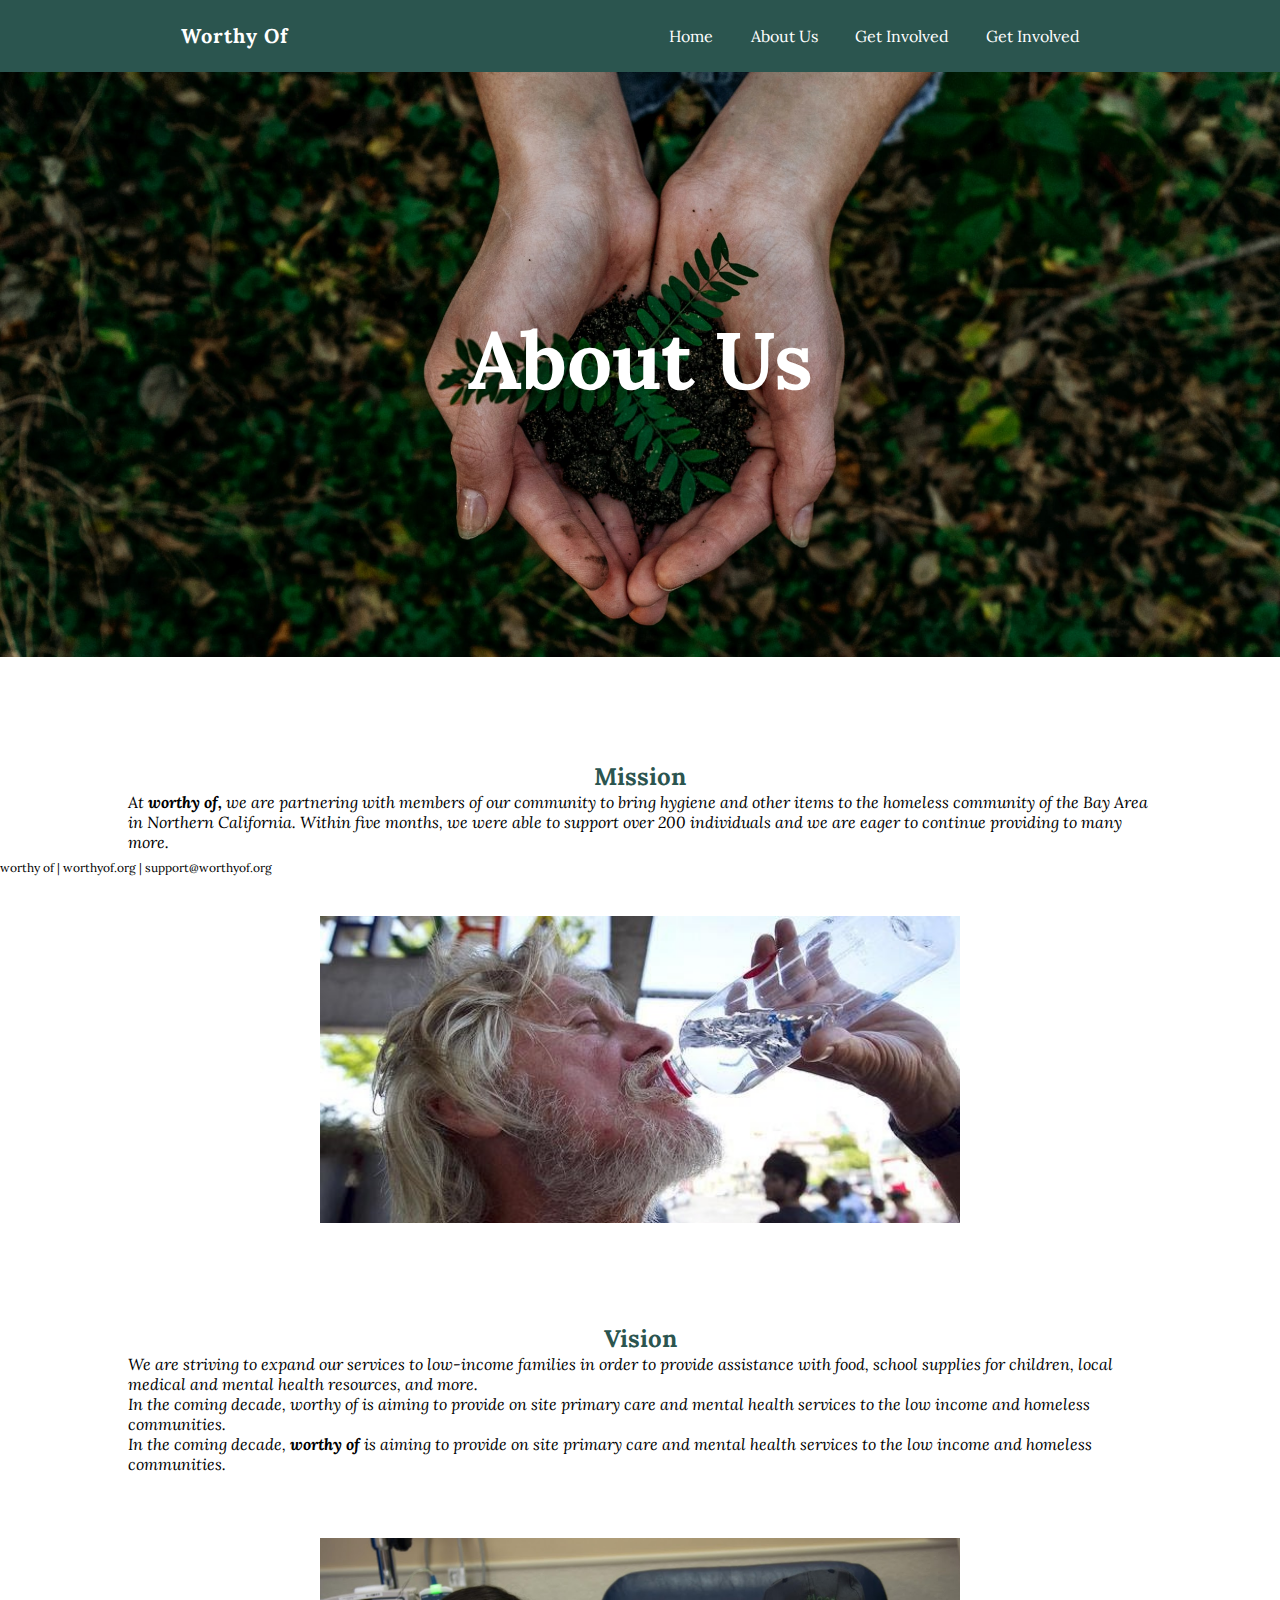
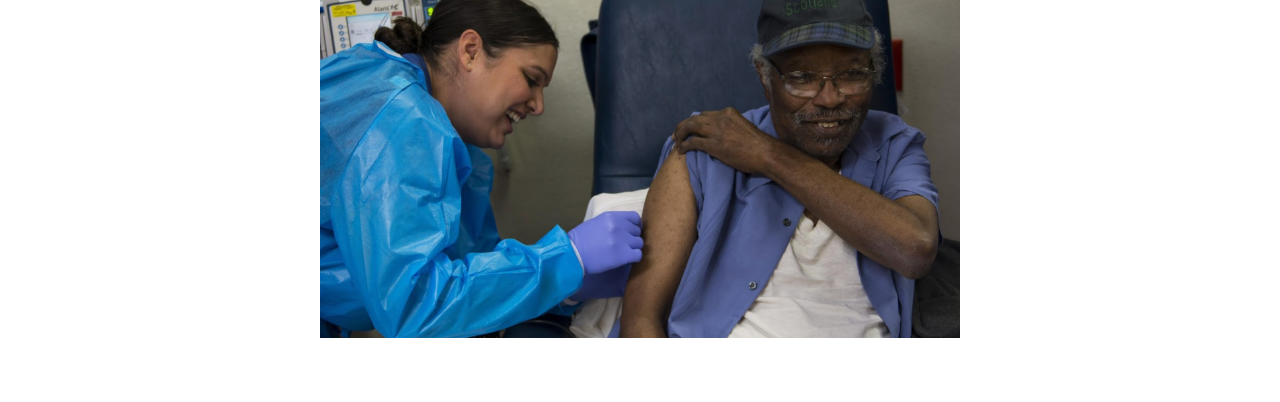
<file: aboutUs.html>
<!DOCTYPE html>
<html lang="en">
<head>
  <meta charset="UTF-8">
  <meta name="viewport" content="width=device-width, initial-scale=1.0">
  <link rel="stylesheet" href="css/aboutUs.css"> </link> 
  <link rel="preconnect" href="https://fonts.gstatic.com">
  <link href="https://fonts.googleapis.com/css2?family=Lora&display=swap" rel="stylesheet"> 

  <link href="https://cdn.jsdelivr.net/npm/bootstrap@5.0.0-beta2/dist/css/bootstrap.min.css" rel="stylesheet" integrity="sha384-BmbxuPwQa2lc/FVzBcNJ7UAyJxM6wuqIj61tLrc4wSX0szH/Ev+nYRRuWlolflfl" crossorigin="anonymous">



  <title>Document</title>
</head>
<body>
  <nav>
    <div class="logo"> 
      <h4> Worthy Of</h4>
    </div>
    <ul class="nav-links">
      <li> <a href="index.html"> Home </a> </li>
      <li> <a href="aboutUs.html"> About Us </a> </li>
      <li> <a href="getInvolved.html"> Get Involved </a></li>
      <li> <a href="#"> Get Involved </a></li>
    </ul>
    <div class="burger">
      <div class="line1"> </div>
      <div class="line2"> </div>
      <div class="line3"> </div>
    </div>
  </nav>

  <main>
    
    <img id="aboutUsImage" src="images/plant.jpg" alt="">  

    <h1 id="centered">About Us</h1> 
  </main>
  
  <section>
    <h2> Mission </h2>
    <p> At <strong> worthy of,</strong> we are partnering with members of our community to bring hygiene and other items to the homeless community of the Bay Area in Northern California. Within five months, we were able to support over 200 individuals and we are eager to continue providing to many more. 
    </p>

    <img class="aboutImages" src="./images/drinkingWater .jpg" alt="man drinking water">

  </section>

  <section>
    <h2> Vision </h2>
    <p> We are striving to expand our services to low-income families in order to provide assistance with food, school supplies for children, local medical and mental health resources, and more. </p>

    
    <p> In the coming decade, worthy of is aiming to provide on site primary care and mental health services to the low income and homeless communities. </p>
    <p> In the coming decade, <strong> worthy of</strong> is aiming to provide on site primary care and mental health services to the low income and homeless communities.  </p>
  
    <img class="aboutImages" src="./images/vaccine.png" alt="man drinking water">
  </section>
  
  <footer >
    <div class="text-center " >
     worthy of   |   worthyof.org   |   support@worthyof.org
    </div>
  </footer>




  <script src="app.js"> </script>
  <script src="https://cdn.jsdelivr.net/npm/bootstrap@5.0.0-beta2/dist/js/bootstrap.bundle.min.js" integrity="sha384-b5kHyXgcpbZJO/tY9Ul7kGkf1S0CWuKcCD38l8YkeH8z8QjE0GmW1gYU5S9FOnJ0" crossorigin="anonymous"></script>


</body>
</html>
</file>
<file: css/aboutUs.css>
*{
  margin: 0px;
  padding: 0px;
  box-sizing: border-box;
}

/* .container{
  background: url(images/worthOfLogo.png) no-repeat center center fixed;
  background-size: cover;
  height: 100%;
  overflow: hidden;
  background-color: green;


} */

nav{
  display: flex;
  justify-content: space-around;
  align-items: center;
  min-height: 8vh;
  background-color: rgba(43,85,79,1);
  font-family: 'Lora', serif;   
}

.logo{
  color:white;
  font-size:20px;
  font-weight: 100;
  line-height: 20px;
  letter-spacing: 1px;

}

.nav-links{
  display: flex;
  justify-content: space-around;
  width: 35%;

}

.nav-links li{
  list-style-type: none;
}

.nav-links a{
  color: white;
  text-decoration: none;

}

.burger{
  display: none;
  cursor: pointer;
}

.burger div{
width: 25px;
height: 4px;
background-color:white;
margin: 5px;
transition: all 0.3 ease;
}

@media screen and (max-width:1030px){
  .nav-links{
    display: flex;
    justify-content: space-around;
    width: 40%;
  
  }
}

@media screen and (max-width:768px){
  body{
    overflow-x: hidden;
  }
  .nav-links{
    position: absolute;
    right: 0px;
    height: 92vh;
    top: 8vh;
    background-color:rgba(43,85,79,1);
    display: flex;
    flex-direction: column;
    align-items: center;
    width: 50%;
    transform: translateX(100%);
    transition: transform 0.5s ease-in ;
  }
  .nav-links li{
    opacity: 0;
  }
  .burger{
    display: block;
  }
}

.nav-active{
  transform: translateX(0%);
}

@keyframes navLinkFade{
  from{
    opacity: 0;
    transform: translateX(50px);
  }
  to{
    opacity: 1;
    transform: translateX(0px);
  }
}

.toggle .line1{
  transform: rotate(-45deg) translate(-5px,6px);
}
.toggle .line2{
  opacity: 0;
} 
.toggle .line3{
  transform: rotate(45deg) translate(-5px,-6px);
}

footer {
  position: fixed;
  background-color: white;
  bottom: 0;
  width: 100%;
  height: 2.5rem; 
  font-family: 'Lora', serif;  
  font-size: 12px;
}

#aboutUsImage{
  object-fit: cover;
  width: 100vw;
  height: 65vh;
  position: relative;
  text-align: center;
  
}

#centered {
  position: absolute;
  top: 40%;
  left: 50%;
  transform: translate(-50%, -50%);
  color: white;
  font-size:5rem;
  font-family: 'Lora', serif;  
}

section{
  font-family: 'Lora', serif;  
}

h2{
  color: rgba(43,85,79,1);
  text-align: center;
  margin-top: 100px
  
}

p{
  font-style: italic;
  margin-left: 10%;
  margin-right: 10%;
}

/* main{
  background-image: url("./images/donations.jpg");
  background-size: cover;

} */

.aboutImages {
  display: block;
  margin-left: auto;
  margin-right: auto;
  width: 50%;
  margin-top: 4rem;
  margin-bottom: 4rem;
}
</file>
